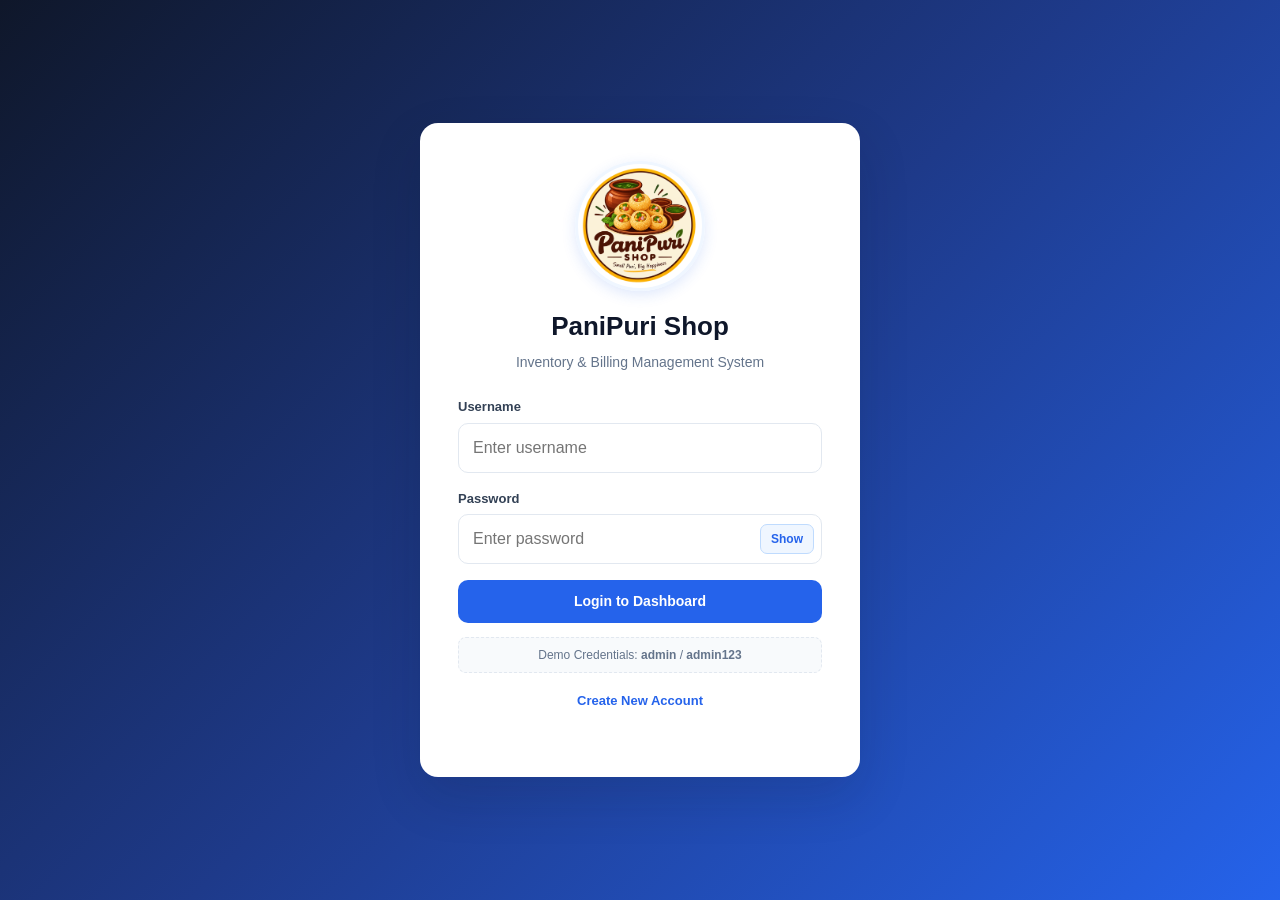
<file: index.html>
<!DOCTYPE html>
<html lang="en">
<head>
  <meta charset="UTF-8">
  <meta name="viewport" content="width=device-width, initial-scale=1.0">
  <title>PaniPuri Shop | Inventory & Billing Management</title>
  <link rel="icon" type="image/png" href="assets/images/logo.png">
  <link rel="stylesheet" href="css/style.css">
  <link rel="stylesheet" href="css/responsive.css">
  <link rel="stylesheet" href="css/print.css" media="print">
</head>
<body>

  <!-- =========================================================================
       Authentication Screen (Login & Account Creation)
       ========================================================================= -->
  <div class="login" id="loginScreen">
    
    <!-- Login Card -->
    <div class="login-card" id="loginCard">
      <img class="pani-logo login-logo" src="assets/images/logo.png" alt="PaniPuri Shop Logo">
      <h1>PaniPuri Shop</h1>
      <div class="sub">Inventory & Billing Management System</div>

      <div class="field">
        <label for="loginUser">Username</label>
        <input id="loginUser" type="text" placeholder="Enter username" autocomplete="username">
      </div>

      <div class="field">
        <label for="loginPass">Password</label>
        <div class="password-wrap">
          <input id="loginPass" type="password" placeholder="Enter password" autocomplete="current-password">
          <button type="button" class="show-password" onclick="togglePassword('loginPass', this)">Show</button>
        </div>
      </div>

      <button class="btn full" onclick="login()">Login to Dashboard</button>
      <div class="demo">Demo Credentials: <strong>admin</strong> / <strong>admin123</strong></div>
      <div class="login-link" onclick="showRegister()">Create New Account</div>
      <div id="loginMessage" class="auth-message"></div>
    </div>

    <!-- Registration Card -->
    <div class="login-card" id="registerCard" style="display:none">
      <div class="logo-fallback">👤</div>
      <h1>Create Account</h1>
      <div class="sub">Register a new PaniPuri Shop staff/admin user</div>

      <div class="field">
        <label for="regName">Full Name</label>
        <input id="regName" type="text" placeholder="e.g. Adil Khan" autocomplete="name" pattern="[A-Za-z ]+" title="Name can contain letters and spaces only" oninput="this.value=this.value.replace(/[^A-Za-z ]/g,'')">
      </div>

      <div class="field">
        <label for="regUser">Username</label>
        <input id="regUser" type="text" placeholder="Choose a username (min 3 chars)" autocomplete="username">
      </div>

      <div class="field">
        <label for="regPass">Password</label>
        <div class="password-wrap">
          <input id="regPass" type="password" placeholder="Create password (min 4 chars)" autocomplete="new-password">
          <button type="button" class="show-password" onclick="togglePassword('regPass', this)">Show</button>
        </div>
      </div>

      <div class="field">
        <label for="regConfirm">Confirm Password</label>
        <div class="password-wrap">
          <input id="regConfirm" type="password" placeholder="Re-enter password" autocomplete="new-password">
          <button type="button" class="show-password" onclick="togglePassword('regConfirm', this)">Show</button>
        </div>
      </div>

      <button class="btn success full" onclick="createAccount()">Create Account</button>
      <div class="login-link" onclick="showLogin()">← Back to Login</div>
      <div id="registerMessage" class="auth-message"></div>
      <div class="auth-note">Credentials are securely saved in this system.</div>
    </div>

  </div>

  <!-- =========================================================================
       Main Application Shell
       ========================================================================= -->
  <div class="app" id="app">
    
    <!-- Sidebar Navigation -->
    <aside class="sidebar">
      <div class="brand">
        <img class="brand-icon pani-brand-logo" src="assets/images/logo.png" alt="PaniPuri Shop Logo">
        <div>
          <b>PaniPuri Shop</b>
          <small>Inventory & Billing</small>
        </div>
      </div>

      <nav class="nav">
        <button class="active" onclick="showPage('dashboard', this)">
          <span class="nav-icon">📊</span>
          <span>Dashboard</span>
        </button>
        <button onclick="showPage('inventory', this)">
          <span class="nav-icon">📦</span>
          <span>Inventory</span>
        </button>
        <button onclick="showPage('billing', this)">
          <span class="nav-icon">🧾</span>
          <span>Billing</span>
        </button>
        <button onclick="showPage('customers', this)">
          <span class="nav-icon">👥</span>
          <span>Customers</span>
        </button>
        <button onclick="showPage('ingredients', this)">
          <span class="nav-icon">🥣</span>
          <span>Ingredients</span>
        </button>
        <button onclick="showPage('reports', this)">
          <span class="nav-icon">📈</span>
          <span>Reports</span>
        </button>
      </nav>

      <button class="logout" onclick="logout()">
        <span>🚪 Logout</span>
      </button>
    </aside>

    <!-- Main Content Area -->
    <main class="main">
      
      <!-- Topbar Header -->
      <header class="topbar">
        <div>
          <h2 id="pageTitle">Dashboard</h2>
          <div class="topbar-subtitle">Inventory, Billing & Sales Management System</div>
        </div>
        <div class="top-right">
          <div class="clock" id="clock">Loading...</div>
          <div class="user-pill" id="userPill">👤 Admin</div>
        </div>
      </header>

      <!-- -------------------------------------------------------------------
           Page 1: Dashboard
           ------------------------------------------------------------------- -->
      <section class="page active" id="dashboard">
        <div class="cards">
          <div class="card">
            <div class="card-head">
              <small>Total Products</small>
              <div class="icon">📦</div>
            </div>
            <h3 id="statProducts">0</h3>
            <div class="trend">Active menu items</div>
          </div>
          <div class="card">
            <div class="card-head">
              <small>Stock Units</small>
              <div class="icon">🥟</div>
            </div>
            <h3 id="statStock">0</h3>
            <div class="trend">Ready plate units</div>
          </div>
          <div class="card">
            <div class="card-head">
              <small>Today's Sales</small>
              <div class="icon">💰</div>
            </div>
            <h3 id="statSales">₹0.00</h3>
            <div class="trend">Sales generated today</div>
          </div>
          <div class="card">
            <div class="card-head">
              <small>Customers</small>
              <div class="icon">👥</div>
            </div>
            <h3 id="statCustomers">0</h3>
            <div class="trend">Registered customers</div>
          </div>
        </div>

        <div class="grid2">
          <div class="panel">
            <div class="panel-head">
              <h3>Low Stock Alerts</h3>
              <button class="btn light" onclick="showPageById('inventory')">View Inventory</button>
            </div>
            <div id="lowStock"></div>
          </div>
          <div class="panel">
            <div class="panel-head">
              <h3>Recent Invoices</h3>
              <button class="btn light" onclick="showPageById('reports')">View Reports</button>
            </div>
            <div id="recentBills"></div>
          </div>
        </div>

        <div class="panel">
          <div class="panel-head">
            <h3>Quick Actions</h3>
          </div>
          <div class="quick">
            <button onclick="showPageById('billing')">🧾 Create New Bill</button>
            <button onclick="openProduct()">➕ Add Product</button>
            <button onclick="openCustomer()">👥 Add Customer</button>
          </div>
        </div>
      </section>

      <!-- -------------------------------------------------------------------
           Page 2: Inventory Management
           ------------------------------------------------------------------- -->
      <section class="page" id="inventory">
        <div class="panel">
          <div class="panel-head">
            <h3>Menu & Product Inventory</h3>
            <div class="toolbar">
              <input class="search" id="productSearch" placeholder="Search product or category..." oninput="renderInventory()">
              <button class="btn success" onclick="openProduct()">+ Add Product</button>
            </div>
          </div>
          <table>
            <thead>
              <tr>
                <th>Product</th>
                <th>Category</th>
                <th>Price (INR)</th>
                <th>Stock</th>
                <th>Status</th>
                <th>Actions</th>
              </tr>
            </thead>
            <tbody id="inventoryBody"></tbody>
          </table>
        </div>
      </section>

      <!-- -------------------------------------------------------------------
           Page 3: Billing / POS
           ------------------------------------------------------------------- -->
      <section class="page" id="billing">
        <div class="bill-layout">
          
          <!-- Order Input Panel -->
          <div class="panel">
            <div class="panel-head">
              <h3>Create New Bill</h3>
            </div>
            <div class="field">
              <label for="billCustomer">Customer Name</label>
              <input id="billCustomer" placeholder="Walk-in Customer (or enter name)">
            </div>
            <div class="field">
              <label for="billProduct">Select Product</label>
              <select id="billProduct"></select>
            </div>
            <div class="field">
              <label for="billQty">Quantity</label>
              <input id="billQty" type="number" min="1" value="1">
            </div>
            <button class="btn full" onclick="addToBill()">Add Item to Bill</button>
            <div style="margin-top:12px;color:#64748b;font-size:12px">
              Stock is automatically verified and deducted upon saving the invoice.
            </div>
          </div>

          <!-- Current Cart Panel -->
          <div class="panel">
            <div class="panel-head">
              <h3>Current Invoice Cart</h3>
              <button class="btn danger" onclick="clearBill()">Clear Cart</button>
            </div>
            <div id="billItems">
              <div class="empty">No items added to invoice yet.</div>
            </div>
            <div class="bill-total">
              Total: ₹<span id="billTotal">0.00</span>
            </div>
            <div style="display:flex;gap:10px;margin-top:18px">
              <button class="btn success" style="flex:1" onclick="saveBill()">Save & Generate Invoice</button>
              <button class="btn secondary" style="flex:1" onclick="printCurrentBill()">Print Last Invoice</button>
            </div>
          </div>

        </div>
      </section>

      <!-- -------------------------------------------------------------------
           Page 4: Customer Management
           ------------------------------------------------------------------- -->
      <section class="page" id="customers">
        <div class="panel">
          <div class="panel-head">
            <h3>Registered Customers</h3>
            <button class="btn success" onclick="openCustomer()">+ Add Customer</button>
          </div>
          <table>
            <thead>
              <tr>
                <th>Customer Name</th>
                <th>Mobile Number</th>
                <th>Email</th>
                <th>Address</th>
                <th>Actions</th>
              </tr>
            </thead>
            <tbody id="customerBody"></tbody>
          </table>
        </div>
      </section>

      <!-- -------------------------------------------------------------------
           Page 5: Kitchen Ingredients (CEP Report Chapter 3)
           ------------------------------------------------------------------- -->
      <section class="page" id="ingredients">
        <div class="panel">
          <div class="panel-head">
            <div>
              <h3>Raw Kitchen Ingredients Inventory</h3>
              <div style="color:#64748b;font-size:13px;margin-top:2px;">Raw material stock used for food preparation</div>
            </div>
          </div>
          <table>
            <thead>
              <tr>
                <th>Ingredient Name</th>
                <th>Unit</th>
                <th>Current Stock</th>
                <th>Reorder Level</th>
                <th>Cost / Unit</th>
                <th>Stock Status</th>
              </tr>
            </thead>
            <tbody id="ingredientBody"></tbody>
          </table>
        </div>
      </section>

      <!-- -------------------------------------------------------------------
           Page 6: Reports & Analytics
           ------------------------------------------------------------------- -->
      <section class="page" id="reports">
        <div class="cards">
          <div class="card">
            <small>Total Invoices</small>
            <h3 id="reportBills">0</h3>
          </div>
          <div class="card">
            <small>Total Revenue</small>
            <h3 id="reportRevenue">₹0.00</h3>
          </div>
          <div class="card">
            <small>Total Plates Sold</small>
            <h3 id="reportItems">0</h3>
          </div>
          <div class="card">
            <small>Total Stock Valuation</small>
            <h3 id="reportStock">₹0.00</h3>
          </div>
        </div>

        <div class="panel">
          <div class="panel-head">
            <h3>Sales History & Ledger</h3>
            <button class="btn secondary" onclick="exportCSV()">Export to CSV</button>
          </div>
          <table>
            <thead>
              <tr>
                <th>Bill No.</th>
                <th>Customer</th>
                <th>Date & Time</th>
                <th>Items Sold</th>
                <th>Grand Total</th>
              </tr>
            </thead>
            <tbody id="salesBody"></tbody>
          </table>
        </div>
      </section>

    </main>
  </div>

  <!-- =========================================================================
       Modals
       ========================================================================= -->

  <!-- Add/Edit Product Modal -->
  <div class="modal" id="productModal">
    <div class="modal-box">
      <div class="modal-head">
        <h3 id="productModalTitle">Add Product</h3>
        <button class="close" onclick="closeModal('productModal')">&times;</button>
      </div>
      <input type="hidden" id="editProductId">
      <div class="field">
        <label for="pName">Product Name</label>
        <input id="pName" placeholder="e.g. Pani Puri Plate">
      </div>
      <div class="field">
        <label for="pCategory">Category</label>
        <input id="pCategory" placeholder="e.g. Pani Puri, Chaat, Extras">
      </div>
      <div class="field">
        <label for="pPrice">Price (₹)</label>
        <input id="pPrice" type="number" min="0" step="0.5" placeholder="e.g. 30">
      </div>
      <div class="field">
        <label for="pStock">Available Stock (Plates)</label>
        <input id="pStock" type="number" min="0" placeholder="e.g. 100">
      </div>
      <div class="modal-actions">
        <button class="btn light" onclick="closeModal('productModal')">Cancel</button>
        <button class="btn success" onclick="saveProduct()">Save Product</button>
      </div>
    </div>
  </div>

  <!-- Add Customer Modal -->
  <div class="modal" id="customerModal">
    <div class="modal-box">
      <div class="modal-head">
        <h3>Add Customer</h3>
        <button class="close" onclick="closeModal('customerModal')">&times;</button>
      </div>
      <div class="field">
        <label for="cName">Customer Name</label>
        <input id="cName" placeholder="e.g. Rahul Verma">
      </div>
      <div class="field">
        <label for="cPhone">Mobile Number (10 digits)</label>
        <input id="cPhone" maxlength="10" placeholder="e.g. 9819988776">
      </div>
      <div class="field">
        <label for="cEmail">Email Address</label>
        <input id="cEmail" type="email" placeholder="e.g. rahul@example.com">
      </div>
      <div class="field">
        <label for="cAddress">Address / Location</label>
        <input id="cAddress" placeholder="e.g. Chembur, Mumbai">
      </div>
      <div class="modal-actions">
        <button class="btn light" onclick="closeModal('customerModal')">Cancel</button>
        <button class="btn success" onclick="saveCustomer()">Save Customer</button>
      </div>
    </div>
  </div>

  <!-- Invoice Preview & Print Modal -->
  <div class="modal" id="invoiceModal">
    <div class="modal-box" style="width:850px">
      <div class="modal-head">
        <h3>Tax Invoice Preview</h3>
        <button class="close" onclick="closeModal('invoiceModal')">&times;</button>
      </div>
      <div id="invoicePreview" class="invoice"></div>
      <div style="display:flex;gap:10px;margin-top:16px">
        <button class="btn success full" onclick="printInvoice()">🖨️ Print Invoice Receipt</button>
      </div>
    </div>
  </div>

  <!-- =========================================================================
       Scripts
       ========================================================================= -->
  <script src="js/db.js"></script>
  <script src="js/auth.js"></script>
  <script src="js/inventory.js"></script>
  <script src="js/billing.js"></script>
  <script src="js/customers.js"></script>
  <script src="js/reports.js"></script>
  <script src="js/app.js"></script>

</body>
</html>
</file>
<file: css/style.css>
/* ==========================================================================
   PaniPuri Shop - Inventory & Billing Management System
   Core Stylesheet
   ========================================================================== */

:root {
  --primary: #2563eb;
  --primary-dark: #1d4ed8;
  --primary-light: #eff6ff;
  --secondary: #0f172a;
  --bg: #f8fafc;
  --card: #ffffff;
  --text: #0f172a;
  --muted: #64748b;
  --border: #e2e8f0;
  --success: #16a34a;
  --success-bg: #dcfce7;
  --danger: #dc2626;
  --danger-bg: #fee2e2;
  --warning: #d97706;
  --warning-bg: #fef3c7;
  --radius-sm: 8px;
  --radius-md: 12px;
  --radius-lg: 18px;
  --shadow-sm: 0 1px 3px rgba(15, 23, 42, 0.06);
  --shadow-md: 0 4px 16px rgba(15, 23, 42, 0.08);
  --shadow-lg: 0 20px 50px rgba(15, 23, 42, 0.15);
  --transition: all 0.2s ease-in-out;
}

* {
  box-sizing: border-box;
  margin: 0;
  padding: 0;
  font-family: 'Inter', -apple-system, BlinkMacSystemFont, 'Segoe UI', Roboto, Helvetica, Arial, sans-serif;
}

body {
  background: var(--bg);
  color: var(--text);
  line-height: 1.5;
  -webkit-font-smoothing: antialiased;
}

button, input, select {
  font: inherit;
}

button {
  cursor: pointer;
  border: 0;
  transition: var(--transition);
}

/* --------------------------------------------------------------------------
   Auth & Login Screen
   -------------------------------------------------------------------------- */
.login {
  min-height: 100vh;
  display: flex;
  align-items: center;
  justify-content: center;
  background: linear-gradient(135deg, #0f172a 0%, #1e3a8a 50%, #2563eb 100%);
  padding: 20px;
}

.login-card {
  width: 440px;
  max-width: 100%;
  background: #ffffff;
  border-radius: var(--radius-lg);
  padding: 38px;
  box-shadow: var(--shadow-lg);
  animation: fadeIn 0.3s ease;
}

@keyframes fadeIn {
  from { opacity: 0; transform: translateY(10px); }
  to { opacity: 1; transform: translateY(0); }
}

.pani-logo {
  display: block;
  width: 130px;
  height: 130px;
  object-fit: contain;
  border-radius: 50%;
  margin: 0 auto 16px;
  box-shadow: 0 4px 14px rgba(37, 99, 235, 0.15);
  border: 3px solid #eff6ff;
}

.logo-fallback {
  width: 72px;
  height: 72px;
  border-radius: var(--radius-md);
  background: var(--primary-light);
  color: var(--primary);
  display: flex;
  align-items: center;
  justify-content: center;
  font-size: 34px;
  margin: 0 auto 16px;
}

.login-card h1 {
  text-align: center;
  font-size: 26px;
  font-weight: 800;
  color: var(--secondary);
}

.login-card .sub {
  text-align: center;
  color: var(--muted);
  font-size: 14px;
  margin: 6px 0 24px;
}

.field {
  margin-bottom: 16px;
}

.field label {
  display: block;
  font-size: 13px;
  font-weight: 600;
  margin-bottom: 6px;
  color: #334155;
}

.field input, .field select {
  width: 100%;
  padding: 12px 14px;
  border: 1px solid var(--border);
  border-radius: 10px;
  outline: none;
  background: #ffffff;
  color: var(--text);
  transition: var(--transition);
}

.field input:focus, .field select:focus {
  border-color: var(--primary);
  box-shadow: 0 0 0 3px rgba(37, 99, 235, 0.15);
}

.password-wrap {
  position: relative;
  width: 100%;
}

.password-wrap input {
  padding-right: 70px !important;
}

.show-password {
  position: absolute;
  right: 8px;
  top: 50%;
  transform: translateY(-50%);
  background: var(--primary-light);
  color: var(--primary);
  border: 1px solid #bfdbfe;
  border-radius: 7px;
  padding: 5px 10px;
  font-size: 12px;
  font-weight: 700;
}

.show-password:hover {
  background: #dbeafe;
}

.btn {
  display: inline-flex;
  align-items: center;
  justify-content: center;
  gap: 8px;
  padding: 11px 18px;
  border-radius: 10px;
  font-weight: 600;
  font-size: 14px;
  background: var(--primary);
  color: #ffffff;
  text-decoration: none;
}

.btn:hover {
  background: var(--primary-dark);
}

.btn.success { background: var(--success); }
.btn.success:hover { background: #15803d; }
.btn.danger { background: var(--danger); }
.btn.danger:hover { background: #b91c1c; }
.btn.warning { background: var(--warning); }
.btn.warning:hover { background: #b45309; }
.btn.secondary { background: #475569; }
.btn.secondary:hover { background: #334155; }
.btn.light { background: #f1f5f9; color: var(--text); border: 1px solid var(--border); }
.btn.light:hover { background: #e2e8f0; }
.btn.full { width: 100%; }

.demo {
  text-align: center;
  font-size: 12px;
  color: var(--muted);
  margin-top: 14px;
  background: #f8fafc;
  padding: 8px;
  border-radius: 8px;
  border: 1px dashed var(--border);
}

.login-link {
  text-align: center;
  margin-top: 18px;
  font-size: 13px;
  color: var(--primary);
  font-weight: 700;
  cursor: pointer;
}

.login-link:hover {
  text-decoration: underline;
}

.auth-message {
  text-align: center;
  font-size: 13px;
  margin-top: 10px;
  color: var(--danger);
  min-height: 18px;
}

.auth-note {
  text-align: center;
  font-size: 12px;
  color: var(--muted);
  margin-top: 8px;
}

/* --------------------------------------------------------------------------
   App Layout & Sidebar
   -------------------------------------------------------------------------- */
.app {
  display: none;
  min-height: 100vh;
}

.sidebar {
  position: fixed;
  left: 0;
  top: 0;
  width: 250px;
  height: 100vh;
  background: #0f172a;
  color: #ffffff;
  padding: 20px 14px;
  z-index: 10;
  display: flex;
  flex-direction: column;
}

.brand {
  display: flex;
  align-items: center;
  gap: 12px;
  padding: 10px 12px 22px;
  border-bottom: 1px solid rgba(255, 255, 255, 0.1);
  margin-bottom: 18px;
}

.brand-icon.pani-brand-logo {
  width: 44px;
  height: 44px;
  object-fit: contain;
  border-radius: 50%;
  background: #ffffff;
  padding: 2px;
  flex: 0 0 auto;
}

.brand b {
  font-size: 17px;
  display: block;
}

.brand small {
  display: block;
  color: #94a3b8;
  font-size: 11px;
}

.nav {
  flex: 1;
  overflow-y: auto;
}

.nav button {
  display: flex;
  align-items: center;
  gap: 12px;
  width: 100%;
  padding: 12px 14px;
  margin: 4px 0;
  border-radius: 10px;
  background: transparent;
  color: #cbd5e1;
  text-align: left;
  font-size: 14px;
  font-weight: 500;
}

.nav button .nav-icon {
  font-size: 18px;
  width: 24px;
  text-align: center;
  display: inline-block;
}

.nav button:hover {
  background: rgba(255, 255, 255, 0.08);
  color: #ffffff;
}

.nav button.active {
  background: var(--primary);
  color: #ffffff;
  font-weight: 600;
  box-shadow: 0 4px 12px rgba(37, 99, 235, 0.3);
}

.logout {
  width: 100%;
  padding: 12px;
  border-radius: 10px;
  background: #7f1d1d;
  color: #ffffff;
  font-weight: 600;
  margin-top: auto;
  display: flex;
  align-items: center;
  justify-content: center;
  gap: 8px;
}

.logout:hover {
  background: #991b1b;
}

/* --------------------------------------------------------------------------
   Main Content & Topbar
   -------------------------------------------------------------------------- */
.main {
  margin-left: 250px;
  padding: 28px 32px;
  min-height: 100vh;
}

.topbar {
  display: flex;
  justify-content: space-between;
  align-items: center;
  margin-bottom: 24px;
}

.topbar h2 {
  font-size: 26px;
  font-weight: 800;
  color: var(--secondary);
}

.topbar-subtitle {
  color: var(--muted);
  font-size: 13px;
  margin-top: 4px;
}

.top-right {
  display: flex;
  align-items: center;
  gap: 14px;
}

.clock {
  color: var(--muted);
  font-size: 13px;
  font-weight: 500;
  background: #ffffff;
  padding: 8px 14px;
  border-radius: 20px;
  border: 1px solid var(--border);
}

.user-pill {
  background: #ffffff;
  border: 1px solid var(--border);
  padding: 8px 14px;
  border-radius: 20px;
  font-size: 13px;
  font-weight: 600;
  display: flex;
  align-items: center;
  gap: 6px;
}

.page {
  display: none;
  animation: fadeIn 0.25s ease;
}

.page.active {
  display: block;
}

/* --------------------------------------------------------------------------
   Stat Cards & Grids
   -------------------------------------------------------------------------- */
.cards {
  display: grid;
  grid-template-columns: repeat(4, 1fr);
  gap: 18px;
  margin-bottom: 24px;
}

.card {
  background: var(--card);
  border: 1px solid var(--border);
  border-radius: var(--radius-md);
  padding: 20px;
  box-shadow: var(--shadow-sm);
  transition: var(--transition);
}

.card:hover {
  box-shadow: var(--shadow-md);
  transform: translateY(-2px);
}

.card-head {
  display: flex;
  justify-content: space-between;
  align-items: center;
}

.card small {
  color: var(--muted);
  font-weight: 600;
  font-size: 13px;
  text-transform: uppercase;
  letter-spacing: 0.04em;
}

.icon {
  width: 44px;
  height: 44px;
  border-radius: 12px;
  background: var(--primary-light);
  display: grid;
  place-items: center;
  font-size: 20px;
}

.card h3 {
  font-size: 28px;
  font-weight: 800;
  margin-top: 12px;
  color: var(--secondary);
}

.card .trend {
  font-size: 12px;
  color: var(--success);
  margin-top: 6px;
  font-weight: 500;
}

.grid2 {
  display: grid;
  grid-template-columns: 1.2fr 0.8fr;
  gap: 20px;
}

.panel {
  background: #ffffff;
  border: 1px solid var(--border);
  border-radius: var(--radius-md);
  padding: 22px;
  margin-bottom: 20px;
  box-shadow: var(--shadow-sm);
}

.panel-head {
  display: flex;
  justify-content: space-between;
  align-items: center;
  gap: 12px;
  margin-bottom: 18px;
}

.panel-head h3 {
  font-size: 18px;
  font-weight: 700;
  color: var(--secondary);
}

.toolbar {
  display: flex;
  gap: 10px;
  align-items: center;
}

.search {
  width: 240px;
  padding: 10px 14px;
  border: 1px solid var(--border);
  border-radius: 9px;
  outline: none;
  font-size: 13px;
}

.search:focus {
  border-color: var(--primary);
  box-shadow: 0 0 0 3px rgba(37, 99, 235, 0.15);
}

/* --------------------------------------------------------------------------
   Tables & Badges
   -------------------------------------------------------------------------- */
table {
  width: 100%;
  border-collapse: collapse;
}

th, td {
  padding: 13px 12px;
  border-bottom: 1px solid var(--border);
  text-align: left;
  font-size: 13px;
}

th {
  background: #f8fafc;
  color: #475569;
  font-size: 12px;
  text-transform: uppercase;
  letter-spacing: 0.04em;
  font-weight: 700;
}

tbody tr:hover {
  background: #fbfcfe;
}

.product-cell {
  display: flex;
  align-items: center;
  gap: 12px;
  min-width: 180px;
}

.product-thumb {
  width: 40px;
  height: 40px;
  flex: 0 0 40px;
  display: inline-flex;
  align-items: center;
  justify-content: center;
  border-radius: 10px;
  background: #fff4df;
  border: 1px solid #f5dfb9;
  font-size: 20px;
}

.badge {
  padding: 4px 10px;
  border-radius: 12px;
  font-size: 11px;
  font-weight: 700;
  display: inline-block;
}

.badge.green { background: var(--success-bg); color: var(--success); }
.badge.red { background: var(--danger-bg); color: var(--danger); }
.badge.yellow { background: var(--warning-bg); color: var(--warning); }

.actions button {
  padding: 6px 12px;
  border-radius: 7px;
  color: #ffffff;
  margin-right: 4px;
  font-size: 12px;
  font-weight: 600;
}

.quick {
  display: grid;
  grid-template-columns: repeat(3, 1fr);
  gap: 12px;
}

.quick button {
  padding: 16px;
  border-radius: 10px;
  background: #f8fafc;
  border: 1px solid var(--border);
  font-weight: 700;
  color: var(--secondary);
  display: flex;
  align-items: center;
  justify-content: center;
  gap: 10px;
}

.quick button:hover {
  background: #eff6ff;
  border-color: #bfdbfe;
  color: var(--primary);
}

.empty {
  text-align: center;
  color: var(--muted);
  padding: 30px;
  font-size: 14px;
}

/* --------------------------------------------------------------------------
   Billing & POS Layout
   -------------------------------------------------------------------------- */
.bill-layout {
  display: grid;
  grid-template-columns: 0.85fr 1.15fr;
  gap: 20px;
}

.bill-total {
  text-align: right;
  font-size: 24px;
  font-weight: 800;
  margin-top: 18px;
  color: var(--secondary);
}

/* --------------------------------------------------------------------------
   Modals
   -------------------------------------------------------------------------- */
.modal {
  display: none;
  position: fixed;
  inset: 0;
  background: rgba(2, 6, 23, 0.6);
  backdrop-filter: blur(2px);
  align-items: center;
  justify-content: center;
  z-index: 100;
  padding: 20px;
  animation: fadeIn 0.2s ease;
}

.modal-box {
  width: 480px;
  max-width: 100%;
  background: #ffffff;
  border-radius: var(--radius-md);
  padding: 26px;
  max-height: 90vh;
  overflow-y: auto;
  box-shadow: var(--shadow-lg);
}

.modal-head {
  display: flex;
  justify-content: space-between;
  align-items: center;
  margin-bottom: 20px;
}

.modal-head h3 {
  font-size: 18px;
  font-weight: 700;
}

.close {
  background: none;
  font-size: 24px;
  color: #64748b;
  line-height: 1;
}

.close:hover {
  color: var(--danger);
}

.modal-actions {
  display: flex;
  gap: 10px;
  margin-top: 20px;
}

.modal-actions .btn {
  flex: 1;
}

/* --------------------------------------------------------------------------
   Invoice Preview & In-Modal Display
   -------------------------------------------------------------------------- */
.invoice {
  background: #ffffff;
  max-width: 850px;
  margin: auto;
  padding: 24px;
  border-radius: 12px;
}

.invoice-header {
  display: flex;
  justify-content: space-between;
  border-bottom: 2px solid #0f172a;
  padding-bottom: 16px;
  margin-bottom: 18px;
}

.invoice-title {
  font-size: 22px;
  font-weight: 800;
  color: var(--secondary);
  display: flex;
  align-items: center;
  gap: 10px;
}

.invoice-meta {
  text-align: right;
  font-size: 13px;
  color: #475569;
  line-height: 1.6;
}
</file>
<file: css/responsive.css>
/* ==========================================================================
   PaniPuri Shop - Responsive Media Queries
   ========================================================================== */

@media (max-width: 950px) {
  .sidebar {
    width: 72px;
    padding: 16px 8px;
  }
  
  .brand {
    justify-content: center;
    padding: 8px 0 16px;
  }

  .brand b, .brand small {
    display: none;
  }

  .brand-icon.pani-brand-logo {
    width: 36px;
    height: 36px;
  }

  .nav button {
    justify-content: center;
    padding: 12px 0;
  }

  .nav button span {
    display: none;
  }

  .nav button .nav-icon {
    font-size: 20px;
    width: auto;
  }

  .logout {
    font-size: 0;
    padding: 10px;
  }

  .logout::after {
    content: "🚪";
    font-size: 18px;
  }

  .main {
    margin-left: 72px;
    padding: 20px;
  }

  .cards {
    grid-template-columns: repeat(2, 1fr);
  }

  .grid2, .bill-layout {
    grid-template-columns: 1fr;
  }
}

@media (max-width: 620px) {
  .main {
    padding: 14px;
    margin-left: 64px;
  }

  .sidebar {
    width: 64px;
  }

  .cards {
    grid-template-columns: 1fr;
  }

  .topbar {
    flex-direction: column;
    align-items: flex-start;
    gap: 12px;
  }

  .clock {
    display: none;
  }

  .toolbar {
    flex-wrap: wrap;
    width: 100%;
  }

  .search {
    width: 100%;
  }

  .panel {
    padding: 16px;
    overflow-x: auto;
  }

  table {
    min-width: 580px;
  }

  .quick {
    grid-template-columns: 1fr;
  }

  .login-card {
    padding: 26px 20px;
  }

  .pani-logo {
    width: 100px;
    height: 100px;
  }
}
</file>
<file: css/print.css>
/* ==========================================================================
   PaniPuri Shop - Dedicated Print Stylesheet
   ========================================================================== */

@page {
  size: A4;
  margin: 12mm;
}

@media print {
  html, body {
    background: #ffffff !important;
    color: #111111 !important;
    margin: 0 !important;
    padding: 0 !important;
    font-size: 12pt;
    -webkit-print-color-adjust: exact;
    print-color-adjust: exact;
  }

  body * {
    visibility: hidden !important;
  }

  #invoiceModal {
    display: block !important;
    position: static !important;
    background: #ffffff !important;
    padding: 0 !important;
  }

  #invoiceModal .modal-box {
    display: block !important;
    width: 100% !important;
    max-width: none !important;
    max-height: none !important;
    overflow: visible !important;
    padding: 0 !important;
    border-radius: 0 !important;
    box-shadow: none !important;
    border: none !important;
  }

  #invoiceModal .modal-head,
  #invoiceModal > div > div:last-child {
    display: none !important;
  }

  #invoicePreview {
    display: block !important;
    visibility: visible !important;
    width: 100% !important;
    max-width: none !important;
    background: #ffffff !important;
    padding: 8mm !important;
    margin: 0 !important;
    border-radius: 0 !important;
    box-shadow: none !important;
  }

  #invoicePreview * {
    visibility: visible !important;
  }

  #invoicePreview table {
    width: 100% !important;
    border-collapse: collapse !important;
    margin: 15px 0 !important;
  }

  #invoicePreview th, 
  #invoicePreview td {
    padding: 9px !important;
    border-bottom: 1px solid #d9dee5 !important;
    font-size: 11pt !important;
  }

  #invoicePreview th {
    background: #f1f5f9 !important;
    color: #1e293b !important;
  }

  #invoicePreview .invoice-header {
    display: flex !important;
    justify-content: space-between !important;
    border-bottom: 2px solid #0f172a !important;
    padding-bottom: 14px !important;
    margin-bottom: 16px !important;
  }

  .print-only {
    display: block !important;
  }
}
</file>
